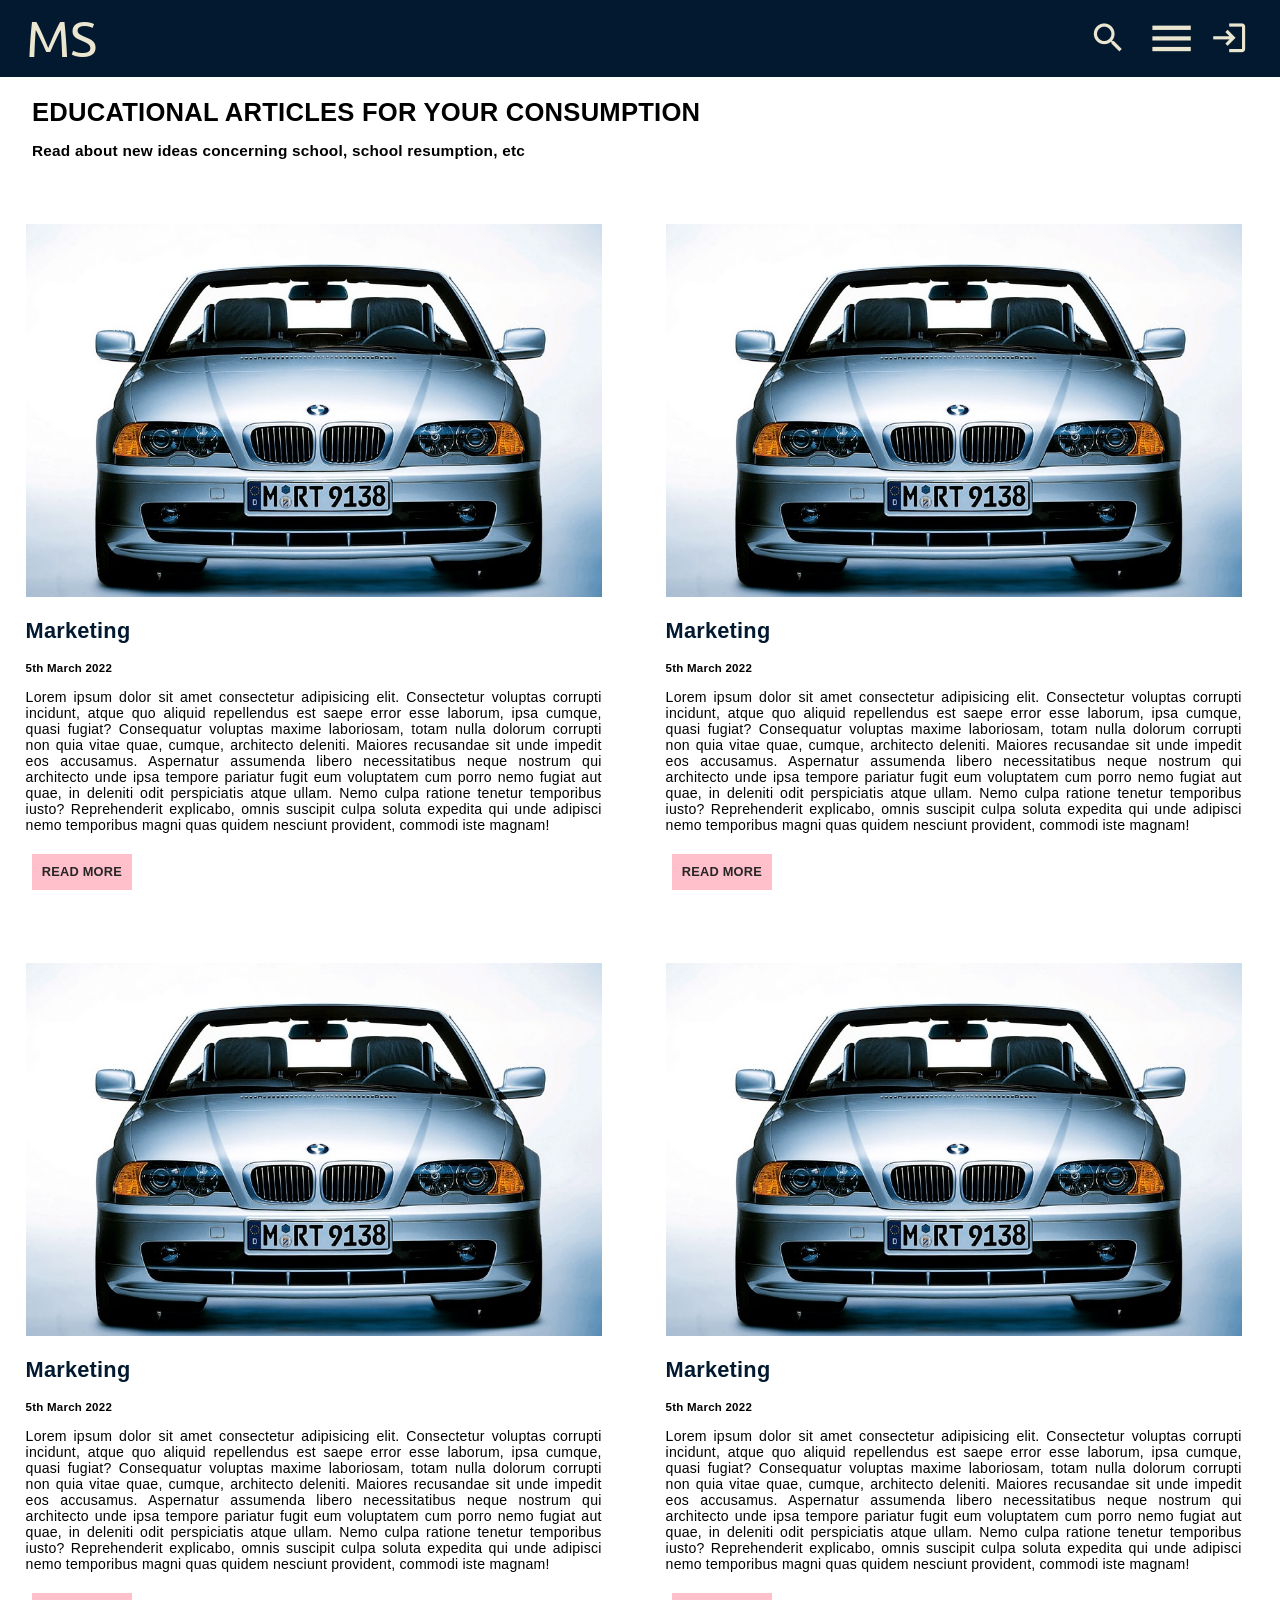
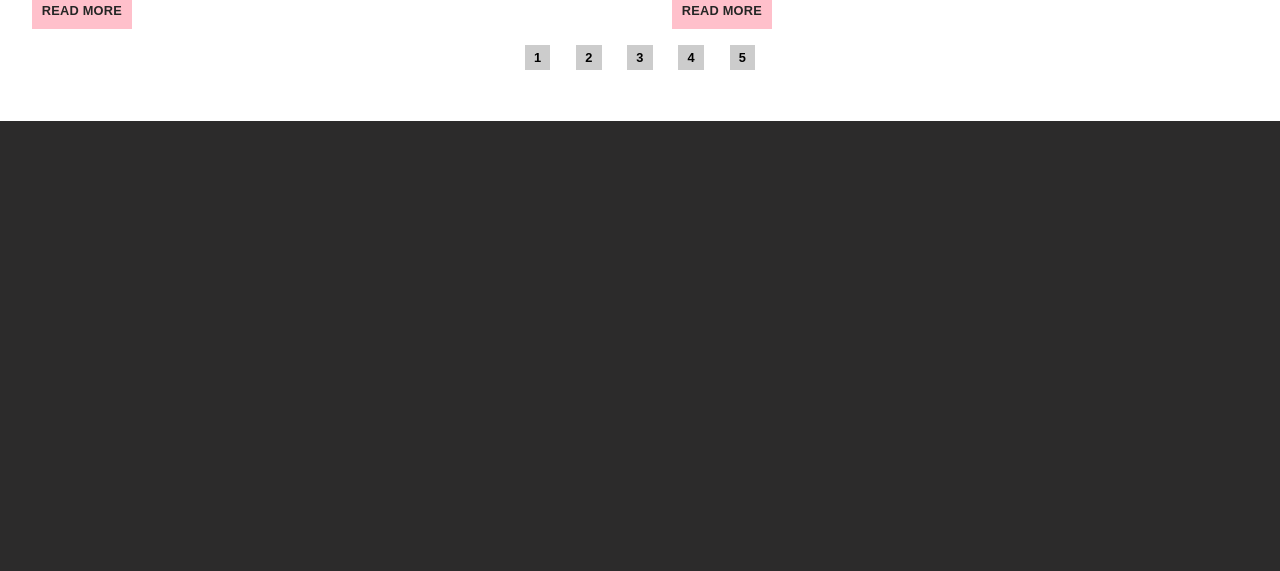
<file: index.html>
<!DOCTYPE html>
<html lang="en">

<head>
    <meta charset="UTF-8">
    <meta http-equiv="X-UA-Compatible" content="IE=edge">
    <meta name="viewport" content="width=device-width, initial-scale=1.0">
    <title>Mfoniso Blog</title>
    <link rel="stylesheet" href="style.css">
    <link
        href="https://fonts.googleapis.com/css?family=Material+Icons|Material+Icons+Outlined|Material+Icons+Two+Tone|Material+Icons+Round|Material+Icons+Sharp"
        rel="stylesheet">
</head>

<body>
    <div id="index-section">
        <header>
            <div class="logo">MS</div>
            <div class="nav-bar">
                <a href="#">Home</a>
                <a href="#">About</a>
                <a href="#">Resources</a>
                <a href="https://mfonisoukpabio.vercel.app/">Portfolio</a>
            </div>

            <div class="cornerBar">
                <span class="material-icons-outlined" id="search-btn">search</span>
                <div class="searchBar">
                    <input type="text" placeholder="Search Blog...">
                    <span class="material-icons-outlined" id="search-btn-real">search</span>
                </div>
                <span class="material-icons-outlined" id="menu-bar">menu</span>
                <span class="material-icons-outlined" id="close-bar">close</span>
                <span id="adminLogin" class="material-icons-outlined" title="Admin Login">login</span>
                <!-- <div class="connect-buttons">

                        </div> -->
                <!-- <button>GET STARTED</button> -->
            </div>

        </header>
        <section class="blog-page">
            <h1 class="title">Educational Articles for your consumption</h1>
            <p class="addiTitle">Read about new ideas concerning school, school resumption, etc</p>
            <div class="blog-skin">
                <div class="blog-section">
                    <img src="./images/BMW.jpg" id='image1' alt="BMW CAR">
                    <h2 class="topic" id="topic">Marketing</h2>
                    <div class="metadata">
                        <h4 class="date">5th March 2022</h4>
                    </div>
                    <p class="blog-post" id="blog-post">Lorem ipsum dolor sit amet consectetur adipisicing elit.
                        Consectetur voluptas corrupti incidunt, atque quo aliquid repellendus est
                        saepe error esse laborum, ipsa cumque, quasi fugiat? Consequatur voluptas maxime
                        laboriosam, totam nulla dolorum corrupti non quia vitae quae, cumque, architecto deleniti.
                        Maiores recusandae sit unde impedit eos accusamus. Aspernatur assumenda libero necessitatibus
                        neque nostrum qui architecto unde ipsa tempore pariatur fugit eum voluptatem cum porro nemo
                        fugiat
                        aut quae, in deleniti odit perspiciatis atque ullam. Nemo culpa ratione tenetur temporibus
                        iusto?
                        Reprehenderit explicabo, omnis suscipit culpa soluta expedita qui unde adipisci nemo temporibus
                        magni
                        quas quidem nesciunt provident, commodi iste magnam!</p>
                    <div class="formatPOST">
                        <div class="read-more">READ MORE</div>
                    </div>
                </div>
                <div class="blog-section">
                    <img src="./images/BMW.jpg" id='image1' alt="BMW CAR">
                    <h2 class="topic">Marketing</h2>
                    <div class="metadata">
                        <h4 class="date">5th March 2022</h4>
                    </div>
                    <p class="blog-post">Lorem ipsum dolor sit amet consectetur adipisicing elit.
                        Consectetur voluptas corrupti incidunt, atque quo aliquid repellendus est
                        saepe error esse laborum, ipsa cumque, quasi fugiat? Consequatur voluptas maxime
                        laboriosam, totam nulla dolorum corrupti non quia vitae quae, cumque, architecto deleniti.
                        Maiores recusandae sit unde impedit eos accusamus. Aspernatur assumenda libero necessitatibus
                        neque nostrum qui architecto unde ipsa tempore pariatur fugit eum voluptatem cum porro nemo
                        fugiat
                        aut quae, in deleniti odit perspiciatis atque ullam. Nemo culpa ratione tenetur temporibus
                        iusto?
                        Reprehenderit explicabo, omnis suscipit culpa soluta expedita qui unde adipisci nemo temporibus
                        magni
                        quas quidem nesciunt provident, commodi iste magnam!</p>
                    <div class="formatPOST">
                        <div class="read-more">READ MORE</div>
                    </div>
                </div>
                <div class="blog-section">
                    <img src="./images/BMW.jpg" id='image1' alt="BMW CAR">
                    <h2 class="topic">Marketing</h2>
                    <div class="metadata">
                        <h4 class="date">5th March 2022</h4>
                    </div>
                    <p class="blog-post">Lorem ipsum dolor sit amet consectetur adipisicing elit.
                        Consectetur voluptas corrupti incidunt, atque quo aliquid repellendus est
                        saepe error esse laborum, ipsa cumque, quasi fugiat? Consequatur voluptas maxime
                        laboriosam, totam nulla dolorum corrupti non quia vitae quae, cumque, architecto deleniti.
                        Maiores recusandae sit unde impedit eos accusamus. Aspernatur assumenda libero necessitatibus
                        neque nostrum qui architecto unde ipsa tempore pariatur fugit eum voluptatem cum porro nemo
                        fugiat
                        aut quae, in deleniti odit perspiciatis atque ullam. Nemo culpa ratione tenetur temporibus
                        iusto?
                        Reprehenderit explicabo, omnis suscipit culpa soluta expedita qui unde adipisci nemo temporibus
                        magni
                        quas quidem nesciunt provident, commodi iste magnam!</p>
                    <div class="formatPOST">
                        <div class="read-more">READ MORE</div>
                    </div>
                </div>

                <div class="blog-section">
                    <img src="./images/BMW.jpg" id='image1' alt="BMW CAR">
                    <h2 class="topic">Marketing</h2>
                    <div class="metadata">
                        <h4 class="date">5th March 2022</h4>
                    </div>
                    <p class="blog-post">Lorem ipsum dolor sit amet consectetur adipisicing elit.
                        Consectetur voluptas corrupti incidunt, atque quo aliquid repellendus est
                        saepe error esse laborum, ipsa cumque, quasi fugiat? Consequatur voluptas maxime
                        laboriosam, totam nulla dolorum corrupti non quia vitae quae, cumque, architecto deleniti.
                        Maiores recusandae sit unde impedit eos accusamus. Aspernatur assumenda libero necessitatibus
                        neque nostrum qui architecto unde ipsa tempore pariatur fugit eum voluptatem cum porro nemo
                        fugiat
                        aut quae, in deleniti odit perspiciatis atque ullam. Nemo culpa ratione tenetur temporibus
                        iusto?
                        Reprehenderit explicabo, omnis suscipit culpa soluta expedita qui unde adipisci nemo temporibus
                        magni
                        quas quidem nesciunt provident, commodi iste magnam!</p>
                    <div class="formatPOST">
                        <div class="read-more">READ MORE</div>
                    </div>
                </div>

            </div>



            <div class="page-count">
                <div class="pages">1</div>
                <div class="pages">2</div>
                <div class="pages">3</div>
                <div class="pages">4</div>
                <div class="pages">5</div>
            </div>
        </section>

        <footer>

        </footer>


    </div>



    <div id="admin-section">
        <header>
            <div class="logo">MS</div>
            <div class="nav-bar">
                <a href="#">Home</a>
                <a href="#">About</a>
                <a href="#">Resources</a>
                <a href="https://mfonisoukpabio.vercel.app/">Portfolio</a>
            </div>

            <div class="cornerBar">
                <span class="material-icons-outlined" id="search-btn" title="Search">search</span>
                <div class="searchBar">
                    <input type="text" placeholder="Search Blog...">
                    <span class="material-icons-outlined" id="search-btn-real" title="Search">search</span>
                </div>
                <span class="material-icons-outlined" id="menu-bar" title="Menu">menu</span>
                <span class="material-icons-outlined" id="close-bar" title="Search">close</span>
                <span class="material-icons-outlined" id="addPost-bar" title="Add Post">post_add</span>
                <span class="material-icons-outlined" id="adminLogout" title="Admin Logout">logout</span>
            </div>

        </header>
        <section class="blog-page">
            <h1 class="title">Educational Articles for your consumption</h1>
            <p class="addiTitle">Read about new ideas concerning school, school resumption, etc</p>

            <div class="blog-skin">

                <form class="editSection">
                    <span class="material-icons-outlined" id="close-editSection" title="Close">close</span>
                    <div class="inputTopic">
                        <label for="">Add Topic:</label>
                        <input type="text" id="inputTopic">
                    </div>
                    <div class="inputImage">
                        <label for="image">Input Image:</label>
                        <input type="file" id="inputImage" accept=".png, .jpg" capture="" value="src" />

                    </div>
                    <div class="inputText">
                        <label for="">Add Text:</label>
                        <textarea name="" id="inputText"></textarea>
                    </div>

                    <button id="submitNewPostBtn">SUBMIT</button>
                </form>
            </div>

            <div class="page-count">
                <div class="pages">1</div>
                <div class="pages">2</div>
                <div class="pages">3</div>
                <div class="pages">4</div>
                <div class="pages">5</div>
            </div>

        </section>
        <footer>

        </footer>
    </div>



    <div id="article-section">
        <header>
            <div class="logo">MS</div>
            <div class="nav-bar">
                <a href="#">Home</a>
                <a href="#">About</a>
                <a href="#">Resources</a>
                <a href="https://mfonisoukpabio.vercel.app/">Portfolio</a>
            </div>

            <div class="cornerBar">
                <span class="material-icons-outlined" id="search-btn">search</span>
                <div class="searchBar">
                    <input type="text" placeholder="Search Blog...">
                    <span class="material-icons-outlined" id="search-btn-real">search</span>
                </div>
                <span class="material-icons-outlined" id="menu-bar">menu</span>
                <span class="material-icons-outlined" id="close-bar">close</span>
                <span id="adminLogin" class="material-icons-outlined" title="Admin Login">login</span>
                <!-- <div class="connect-buttons">

                        </div> -->
                <!-- <button>GET STARTED</button> -->
            </div>

        </header>

        <!-- POST CONTENT -->
        <section class="article-main">
            <div class="category">Marketing</div>
            <h2 class="article-topic">Marketing Proper within a given period </h2>
            <div class="meta-section">
                <div class="material-icons-round">person</div>John Winifred <div class="material-icons-outlined">
                    schedule</div>12th March, 2025<div class="material-icons-outlined">question_answer</div>21
            </div>
            <img src="./images/BMW.jpg" id='image1' alt="BMW CAR">
            <div class="article-body">
                <p><span>Lorem</span> ipsum dolor sit amet consectetur adipisicing elit.
                    Consectetur voluptas corrupti incidunt, atque quo aliquid repellendus est
                    saepe error esse laborum, ipsa cumque, quasi fugiat? Consequatur voluptas maxime
                    <i>laboriosam, totam nulla dolorum corrupti non quia vitae quae, cumque, architecto deleniti.
                        Maiores recusandae sit unde impedit eos accusamus. Aspernatur assumenda libero necessitatibus
                        neque nostrum qui architecto unde ipsa tempore pariatur fugit eum voluptatem cum porro nemo
                        fugiat
                        aut quae, in deleniti odit perspiciatis atque ullam. Nemo culpa ratione tenetur temporibus
                        iusto?
                        Reprehenderit explicabo, omnis suscipit </i> culpa soluta expedita qui unde adipisci nemo
                    temporibus magni
                    quas quidem nesciunt provident, commodi iste magnam</p>
                <p><span>Lorem</span> ipsum dolor sit amet consectetur adipisicing elit.
                    Consectetur voluptas corrupti incidunt, atque quo aliquid repellendus est
                    saepe error esse laborum, ipsa cumque, quasi fugiat? Consequatur voluptas maxime
                    laboriosam, totam nulla dolorum corrupti non quia vitae quae, cumque, architecto deleniti.
                    Maiores recusandae sit unde impedit eos accusamus. Aspernatur assumenda libero necessitatibus
                    neque nostrum qui architecto unde ipsa tempore pariatur fugit eum voluptatem cum porro nemo fugiat
                    aut quae, in deleniti odit perspiciatis atque ullam. Nemo culpa ratione tenetur temporibus iusto?
                    Reprehenderit explicabo, omnis suscipit culpa soluta expedita qui unde adipisci nemo temporibus
                    magni
                    quas quidem nesciunt provident, commodi iste magnam</p>
                <p><span>Lorem</span> ipsum dolor sit amet consectetur adipisicing elit.
                    Consectetur voluptas corrupti incidunt, atque quo aliquid repellendus est
                    saepe error esse laborum, ipsa cumque, quasi fugiat? Consequatur voluptas maxime
                    laboriosam, totam nulla dolorum corrupti non quia vitae quae, cumque, architecto deleniti.
                    Maiores recusandae sit unde impedit eos accusamus. Aspernatur assumenda libero necessitatibus
                    neque nostrum qui architecto unde ipsa tempore pariatur fugit eum voluptatem cum porro nemo fugiat
                    aut quae, in deleniti odit perspiciatis atque ullam. Nemo culpa ratione tenetur temporibus iusto?
                    Reprehenderit explicabo, omnis suscipit culpa soluta expedita qui unde adipisci nemo temporibus
                    magni
                    quas quidem nesciunt provident, commodi iste magnam</p>

                <div class="author">
                    <img src="./images/profile.jpg" alt="Image of Author">
                    <div class="about-author">
                        <h3>John Winifred</h3>
                        <p>Lorem ipsum dolor sit, amet consectetur adipisicing elit. Qui, cumque? adipisicing elit. Qui,
                            cumque </p>
                        <div class="author-id">
                            <a href="#">
                                <div class="material-icons-outlined">facebook</div>
                            </a>
                            <a href="#">
                                <div class="material-icons-outlined">whatsapp</div>
                            </a>
                            <a href="#">
                                <div class="material-icons-outlined">call</div>
                            </a>
                        </div>
                    </div>
                </div>
            </div>


            <!-- POST CONTENT -->

            <!-- PREVIOUS POST SECTION -->
            <div class="posts-count">
                <div class="previous-next">
                    <a href="#">
                        <div>
                            < Previous Post </div> </a> <a href="#">
                                <div> Next Post > </div>
                    </a>
                </div>
                <div class="previous-next-topic">
                    <a href="#">
                        <div class="previous-post">Lorem ipsum dolor sit amet consectetur adipisicing elit. Perferendis
                            atque?</div>
                    </a>
                    <a href="#">
                        <div class="next-post">Lorem ipsum dolor sit, amet consectetur adipisicing elit.</div>
                    </a>
                </div>
            </div>
            <!-- PREVIOUS POST SECTION -->


            <!-- COMMENT SECTION -->
            <div class="comment-section">
                <h3>Leave a comment</h3>
                <div class="comment-and-reply">
                    <div id="commentBoxforReaction">
                        <div class="comments-section-real">
                            <div class="userName">MFONISO</div>
                            <div class="comment-body">Lorem ipsum dolor sit amet consectetur adipisicing elit.
                                Aliquam, molestiae voluptate. Quas odio inventore repudiandae corporis autem pariatur
                                debitis dolore?
                            </div>
                        </div>
                        <div class="reactions">Like edit reply</div>
                    </div>

                    <!-- <div id="commentBoxforReaction">
                                    <div class="reply">
                                        <div class ="userNameComment"> Samuel </div>
                                        <div class="reply-body">Lorem ipsum dolor sit amet consectetur adipisicing elit. 
                                            Aliquam, molestiae voluptate. Quas odio inventore repudiandae corporis autem pariatur debitis dolore?
                                        </div>
                                    </div>
                                </div> -->
                </div>
                <div class="comment-and-reply">
                    <div id="commentBoxforReaction">
                        <div class="comments-section-real">
                            <div class="userName">MFONISO</div>
                            <div class="comment-body">Lorem ipsum dolor sit amet consectetur adipisicing elit.
                                Aliquam, molestiae voluptate. Quas odio inventore repudiandae corporis autem pariatur
                                debitis dolore?
                            </div>
                        </div>
                    </div>
                </div>

            </div>
            <div class="dropcommentSection">

                <h3>ADD COMMENT</h3>

                <div class="drop-comment">
                    <label for="userNameComment">Input Name:</label>
                    <input type="text" id='userNameComment' placeholder="Type name..." required>
                </div>

                <textarea name="addComment" id="addComment"></textarea>

                <button id="submit-comment">SUBMIT COMMENT</button>

            </div>
            <!-- COMMENT SECTION -->


        </section>
        <footer>

        </footer>
    </div>

    <script src="script.js"></script>
</body>

</html>
</file>
<file: style.css>
@import url("https://fonts.googleapis.com/css2?family=Roboto:wght@400;500;700&family=Ubuntu:ital,wght@0,300;0,500;0,700;1,300;1,400;1,500;1,700&display=swap");
:root {
  --important: rgb(3, 25, 47);
  --bg: rgb(7, 35, 64);
  --main-color: rgb(235, 230, 208);
  --border: 0.2rem solid rgb(3, 141, 139);
}
html::-webkit-scrollbar {
  inline-size: 0.8rem;
  color: var(--main-color);
}
html::-webkit-scrollbar-thumb {
  background-color: var(--important);
}
html::-webkit-scrollbar-track {
  background-color: var(--main-color);
}
* {
  font-family: "Open Sans", sans-serif;
  letter-spacing: 0.018rem;
}

html {
  font-size: 80%;
  overflow-x: hidden;
  scroll-padding-block-start: 5rem;
  scroll-behavior: smooth;
}
body {
  position: relative;
  display: grid;
  grid-template-rows: auto auto auto;
  top: 0;
  right: 0;
  left: 0;
  padding: 0;
  margin: 0;
  inline-size: 100vw;
}

header {
  block-size: 6rem;
  inline-size: auto;
  top: 0;
  right: 0;
  left: 0;
  background-color: var(--important);
  display: flex;
  justify-content: space-between;
  align-items: center;
  flex-wrap: nowrap;
  padding: 0 3rem;
  position: fixed;
  z-index: 10000;
}
/* INDEX SECTION */
#index-section {
  display: block;
}
#index-section.inactive {
  display: none;
}
/* INDEX SECTION */

/* ADMIN SECTION */
#admin-section {
  display: none;
}
#admin-section.inactive {
  display: block;
}
/* ADMIN SECTION */

/* ARTICLE SECTION */
#article-section {
  display: none;
}
#article-section.inactive {
  display: block;
}
/* ARTICLE SECTION */

header .logo {
  font-size: 4rem;
  color: var(--main-color);
  font-family: "Ubuntu", sans-serif;
}
header .nav-bar {
  display: flex;
  flex-wrap: nowrap;
  position: absolute;
  align-items: center;
  margin-right: auto;
  margin-left: auto;
  top: 0;
  right: 0;
  left: 0;
  bottom: 0;
  inline-size: 50rem;
  block-size: 6rem;
}

header .nav-bar a {
  margin: 0 3rem;
  padding: 0.4rem;
  color: var(--main-color);
  text-decoration: none;
  font-size: 1.6rem;
}

header .nav-bar a:hover {
  border-bottom: var(--border);
  color: rgb(3, 141, 139);
}

/* header .cornerBar connect-buttons{
    inline-size: auto;
    padding: .8rem;
    background-color: magenta;
    outline: none;
    border: none;
    font-size: 1.3rem;
    font-weight: 600;
    color: white;
    display: flex;
    align-items: center;
    justify-content: center;
    block-size: 3rem;

} */
/* header .cornerBar button:hover{
    color: var(--bg);
} */

.cornerBar {
  display: flex;
  inline-size: auto;
  align-items: center;
  justify-self: center;
}
.cornerBar #search-btn {
  font-size: 3rem;
  color: var(--main-color);
  margin: 0 0.5rem;
}

/* FOR JS */

.cornerBar #search-btn.inactive {
  display: none;
}

/* FOR JS */

.cornerBar #menu-bar,
.cornerBar #close-bar {
  font-size: 4rem;
  color: var(--main-color);
  display: none;
  margin: 0 0.5rem;
}

.cornerBar #addPost-bar,
#adminLogout,
#adminLogin {
  font-size: 3rem;
  color: var(--main-color);
  margin: 0 0.5rem;
}

#close-editSection {
  position: absolute;
  right: 2rem;
  top: 0rem;
  padding: 0.7rem;
  color: var(--important);
  cursor: pointer;
}

#close-editSection:hover {
  background-color: red;
  color: white;
}

.cornerBar #menu-bar:hover,
.cornerBar #search-btn:hover,
.cornerBar #close-bar:hover,
.cornerBar #addPost-bar:hover,
#adminLogout:hover,
#adminLogin:hover {
  background-color: rgb(3, 141, 139);
  color: var(--important);
  cursor: pointer;
  border-radius: 0.8rem;
}

header .cornerBar .searchBar {
  align-items: center;
  justify-content: center;
  background-color: white;
  border: none;
  block-size: 2.5rem;
  inline-size: 25rem;
  padding: 0.3rem;
  display: none;
  margin: 0 0.8rem;
  border: var(--border);
}

header .cornerBar .searchBar.active {
  display: flex;
}

header .cornerBar .searchBar input {
  border: none;
  outline: none;
  block-size: 2rem;
  inline-size: 24rem;
  font-size: 1.3rem;
}

header .cornerBar .searchBar #search-btn-real {
  background-color: var(--important);
  font-size: 2rem;
  block-size: 2.3rem;
  inline-size: 2.3rem;
  background-color: rgb(3, 141, 139);
  color: var(--main-color);
  display: flex;
  align-items: center;
  justify-content: center;
  padding: 0;
  margin: 0;
}

header .cornerBar .searchBar #search-btn-real:hover {
  border-radius: 0rem;
  background-color: rgb(3, 141, 139);
  cursor: pointer;
  color: var(--important);
}
.blog-page {
  position: relative;
  inline-size: 100vw;
  block-size: auto;
  margin-top: 6rem;
  display: flex;
  justify-content: center;
  flex-direction: column;
  align-items: center;
}

.blog-page .title {
  font-size: 2rem;
  text-transform: uppercase;
  margin-bottom: 0;
  font-weight: 700;
}

.blog-page .addiTitle {
  font-size: 1rem;
  font-weight: 600;
  margin-bottom: 3rem;
}

.blog-page .blog-skin {
  block-size: auto;
  display: grid;
  grid-template-columns: 40rem 40rem;
  margin: auto auto;
  gap: 10rem;
}

.blog-page .blog-skin .blog-section {
  block-size: auto;
  inline-size: 40rem;
}
.blog-page .blog-skin .blog-section img {
  inline-size: 40rem;
}
.blog-page .blog-skin .blog-section .topic {
  font-size: 2rem;
  color: var(--important);
}

.blog-page .blog-skin .blog-section .date {
  font-size: 0.9rem;
}

.blog-page .blog-skin .blog-section .blog-post {
  font-size: 1.1rem;
  text-align: justify;
}

.blog-page .blog-skin .blog-section a {
  text-decoration: none;
  color: black;
}

.blog-page .blog-skin .blog-section .formatPOST {
  display: flex;
}

.blog-page .blog-skin .blog-section .formatPOST div {
  background-color: pink;
  block-size: 2rem;
  inline-size: 7rem;
  display: flex;
  align-items: center;
  justify-content: center;
  cursor: pointer;
  margin: 0.5rem;
  padding: 0.4rem;
  font-weight: 700;
  color: rgb(37, 37, 37);
}

.blog-page .blog-skin .blog-section .formatPOST div:hover {
  color: var(--main-color);
  background-color: rgb(117, 72, 80);
}

.blog-page .page-count {
  display: flex;
  flex-direction: row;
  margin: 3rem;
}

.blog-page .page-count .pages {
  margin: 1rem;
  width: 2rem;
  height: 2rem;
  background-color: #ccc;
  display: flex;
  align-items: center;
  justify-content: center;
  font-weight: 600;
  cursor: pointer;
}

.blog-page .page-count .pages:hover {
  background-color: rgb(247, 206, 206);
}

footer {
  background-color: rgb(44, 43, 43);
  block-size: 50vh;
}

/* ARTICLE SECTION */
.article-main {
  inline-size: 72vw;
  block-size: auto;
  margin: 6rem auto 2rem auto;
  display: flex;
  flex-direction: column;
  justify-content: center;
  align-items: center;
}

.article-main .category {
  font-size: 2rem;
  font-weight: 800;
  padding-top: 1rem;
}

.article-main .meta-section {
  display: flex;
  align-items: center;
  margin: 2rem 0;
  color: var(--important);
  font-weight: 700;
}

.article-main .meta-section div {
  margin-left: 2rem;
  margin-right: 0.5rem;
  color: rgb(212, 77, 100);
}
.article-main img {
  inline-size: 72vw;
}

.article-main .article-body {
  margin: 2rem 0;
}

.article-main p {
  font-size: 1.4rem;
  text-align: justify;
}

.article-main p span {
  font-weight: 900;
}

.article-main .author {
  block-size: auto;
  display: flex;
  gap: 2rem;
  align-items: center;
  justify-content: center;
  position: relative;
  margin: 5rem 0;
}

.article-main .author img {
  inline-size: 15rem;
  block-size: 16rem;
  border-radius: 2rem;
}

.article-main .author .about-author {
  background-color: rgb(238, 238, 238);
  inline-size: 100%;
  block-size: 16rem;
  display: flex;
  align-items: center;
  justify-content: center;
  flex-direction: column;
  padding: 0 1rem;
  border-radius: 2rem;
}

.article-main .author .about-author h3 {
  font-size: 2rem;
  color: var(--important);
  margin-bottom: 0;
}

.article-main .author .about-author p {
  font-size: 1.2rem;
  color: var(--bg);
}

.article-main .author .about-author div {
  display: flex;
  align-items: center;
  justify-content: center;
  inline-size: auto;
}

.article-main .author .about-author div a {
  text-decoration: none;
  cursor: pointer;
  color: var(--important);
  margin: 0 0.5rem;
}

.article-main .author .about-author div a div:hover {
  color: rgb(212, 77, 100);
}

.posts-count {
  inline-size: 72vw;
}

.posts-count div {
  display: flex;
  justify-content: space-between;
  gap: 3rem;
}

.posts-count .previous-next a {
  text-decoration: none;
}

.posts-count .previous-next a div {
  background-color: #ccc;
  padding: 0.5rem;
  text-transform: uppercase;
  border-radius: 0.5rem;
  font-weight: 900;
  color: var(--important);
  cursor: pointer;
}
.posts-count .previous-next a div:hover {
  background-color: rgb(212, 77, 100);
  color: rgb(231, 228, 228);
}
.posts-count .previous-next-topic a {
  text-decoration: none;
  text-transform: capitalize;
  color: var(--important);
  font-weight: 500;
}
.posts-count .previous-next-topic a:hover {
  color: rgb(212, 77, 100);
}

.comment-section {
  inline-size: 72vw;
  block-size: auto;
  margin: 3rem 0 2rem 0;
  background-color: rgb(238, 238, 238);
  border-radius: 2rem;
  display: flex;
  align-items: center;
  justify-content: flex-start;
  flex-direction: column;
  padding-bottom: 2rem;
}

.comment-section h3 {
  text-transform: uppercase;
  font-weight: 700;
  background-color: var(--important);
  padding: 0.5rem;
  color: rgb(238, 238, 238);
  border-radius: 0.2rem;
}

.comment-section .comment-and-reply {
  margin-bottom: 2rem;
  inline-size: 70vw;
}

.comment-section .comment-and-reply .comments-section-real,
.comment-section .comment-and-reply .reply {
  display: flex;
  flex-direction: column;
  gap: 1rem;
  padding: 1rem 1rem;
  inline-size: 60vw;
}
.comment-section .comment-and-reply .reply {
  margin-left: 4rem;
  inline-size: 64.5vw;
}

.comment-section .comment-and-reply .comments-section-real .comment-body {
  padding: 1rem;
  background-color: rgb(3, 25, 47);
  border-radius: 5rem;
  min-block-size: 3rem;
  padding: 1rem;
  color: white;
  font-weight: 600;
}
.comment-section .comment-and-reply .reply .reply-body {
  padding: 1rem;
  background-color: rgb(164, 180, 196);
  border-radius: 5rem;
  min-block-size: 3rem;
  padding: 1rem;
  color: var(--important);
  font-weight: 600;
}

.dropcommentSection {
  display: flex;
  align-items: center;
  justify-content: center;
  flex-direction: column;
  inline-size: 72vw;
  border-radius: 2rem;
  background-color: rgb(238, 238, 238);
}

.dropcommentSection h3 {
  text-transform: uppercase;
  font-weight: 700;
  background-color: var(--important);
  padding: 0.5rem;
  color: rgb(238, 238, 238);
  border-radius: 0.2rem;
}

.dropcommentSection .drop-comment {
  block-size: auto;
  display: inline;
  align-items: center;
  justify-content: center;
  flex-direction: row;
  margin: 2rem 0;
}

.dropcommentSection .drop-comment label {
  font-weight: 600;
  font-size: 1.3rem;
}

.dropcommentSection .drop-comment input {
  inline-size: 55vw;
  margin: auto;
  block-size: 2rem;
  outline: none;
  border: none;
  border-bottom: var(--border);
  font-weight: 500;
  font-size: 1.2rem;
}

.dropcommentSection .drop-comment input:hover {
  background-color: #ccc;
}

.dropcommentSection textarea {
  padding: 2rem;
  background-color: #ccc;
  min-inline-size: 60vw;
  max-inline-size: 60rem;
  border: none;
  outline: none;
  min-block-size: 10rem;
  max-block-size: 10rem;
  font-weight: 600;
  font-size: 1.5rem;
  border-radius: 1rem;
}

.dropcommentSection button {
  padding: 0.5rem;
  margin: 2rem 0;
  background-color: rgb(3, 25, 47);
  font-weight: 700;
  font-size: 1rem;
  color: white;
  border-radius: 0.5rem;
  cursor: pointer;
  outline: none;
  border: none;
}

.dropcommentSection button:hover {
  background-color: rgb(212, 77, 100);
  color: rgb(241, 240, 240);
}

/* ARTICLE SECTION */

/* ADD POST */

.blog-page .editSection {
  display: none;
  padding: 2rem;
  inline-size: 50vw;
  block-size: auto;
  position: fixed;
  background-color: rgb(245, 245, 245);
  border-radius: 1rem;
  bottom: 0;
  right: 0;
  top: 10rem;
}

.blog-page .editSection.active {
  display: block;
}

.blog-page .editSection div {
  display: flex;
  margin: 2rem 0;
}
.blog-page .editSection div label {
  font-size: 1.3rem;
  font-weight: 600;
  margin: 0.3rem;
  white-space: nowrap;
}

.blog-page .editSection .inputTopic #inputTopic {
  inline-size: 100%;
  border: none;
  outline: none;
  block-size: 2rem;
  border-bottom: var(--border);
  background-color: #ccc;
}

.blog-page .editSection .inputImage {
  display: flex;
  align-items: center;
}
.blog-page .editSection .inputText {
  display: flex;
  flex-direction: column;
}

.blog-page .editSection .inputText #inputText {
  border: var(--border);
  inline-size: 98%;
  min-block-size: 46vh;
}

.blog-page .editSection button {
  background-color: pink;
  block-size: 2rem;
  inline-size: 7rem;
  display: flex;
  align-items: center;
  justify-content: center;
  cursor: pointer;
  margin: 0.5rem;
  padding: 1.2rem 1rem;
  font-weight: 700;
  color: rgb(37, 37, 37);
  border-radius: 0.4rem;
  border: none;
  outline: none;
}

.blog-page .editSection button:hover {
  color: var(--main-color);
  background-color: rgb(117, 72, 80);
}

/* ADD POST */

@media (max-width: 1300px) {
  header {
    margin: 0;
    padding: 0 2rem;
  }
  header .nav-bar {
    display: flex;
    flex-wrap: nowrap;
    flex-direction: column;
    position: absolute;
    inline-size: 100vw;
    block-size: 100vh;
    background-color: var(--important);
    padding: auto auto;
    top: -100vh;
    right: 0;
    left: 0;
    align-items: center;
  }

  header .nav-bar a {
    padding: 2rem 1rem;
    inline-size: 80vw;
  }

  header .nav-bar a:hover {
    border: var(--border);
  }

  header .nav-bar.active {
    top: 6rem;
  }

  .cornerBar #menu-bar {
    display: flex;
  }

  .cornerBar #close-bar.active {
    display: flex;
  }
  .cornerBar #search-btn {
    padding: 0.5rem;
  }

  header .cornerBar .searchBar {
    block-size: 3rem;
    inline-size: 100vw;
    z-index: 2000;
    position: absolute;
    top: 6rem;
    right: 0;
    left: 0;
  }
  header .cornerBar .searchBar.active {
    margin-right: auto;
    margin-left: auto;
  }

  header .cornerBar .searchBar input {
    inline-size: 80vw;
  }

  header .cornerBar .searchBar #search-btn-real {
    background-color: var(--important);
    font-size: 3rem;
    block-size: 3rem;
    inline-size: 3rem;
  }

  .blog-page .title {
    inline-size: 95%;
  }

  .blog-page .addiTitle {
    font-size: 1.2rem;
    inline-size: 95%;
  }
  .article-main .author .about-author div a div {
    font-size: 2.5rem;
  }

  /*START*/

  .blog-page .blog-skin {
    grid-template-columns: 45% 45%;
    inline-size: 100vw;
    margin: auto auto;
    gap: 5%;
    padding: 2%;
  }

  .blog-page .blog-skin .blog-section {
    block-size: auto;
    inline-size: 100%;
    margin: auto auto;
    padding: auto auto;
  }
  .blog-page .blog-skin .blog-section img {
    inline-size: 100%;
  }
  .blog-page .blog-skin .blog-section .topic {
    font-size: 1.7rem;
  }

  .blog-page .blog-skin .blog-section .formatPOST a .read-more,
  .blog-page .blog-skin .blog-section .formatPOST .editPost,
  .blog-page .blog-skin .blog-section .formatPOST .deletePost {
    block-size: 2.5rem;
  }
}

@media (max-width: 767px) {
  .blog-page {
    margin: auto;
    margin-top: 8rem;
  }
  .blog-page .blog-skin {
    grid-template-columns: 90%;
    inline-size: 90%;
    gap: 3rem;
  }

  .blog-page .blog-skin .blog-section {
    block-size: auto;
    inline-size: 90vw;
  }
  .blog-page .blog-skin .blog-section img {
    inline-size: 90vw;
  }

  .article-main {
    inline-size: 90vw;
  }

  .article-main p {
    font-size: 1.5rem;
  }

  .article-main .author {
    flex-direction: column;
    gap: 0;
    block-size: auto;
    margin-top: 8rem;
  }

  .article-main .author .about-author {
    block-size: 20rem;
  }

  .article-main .author img {
    zoom: 60%;
    position: absolute;
    top: -8rem;
    border-radius: 50%;
  }
  .article-main .author .about-author {
    font-size: 1rem;
  }

  .posts-count {
    inline-size: 90vw;
  }

  .comment-section {
    inline-size: 90vw;
    block-size: auto;
  }

  .comment-section .comment-and-reply .comments-section-real .comment-body {
    border-radius: 2rem;
  }
  .comment-section .comment-and-reply .reply .reply-body {
    border-radius: 2rem;
  }

  .blog-page .editSection {
    inline-size: 88vw;
    border-radius: 0;
  }
}
</file>
